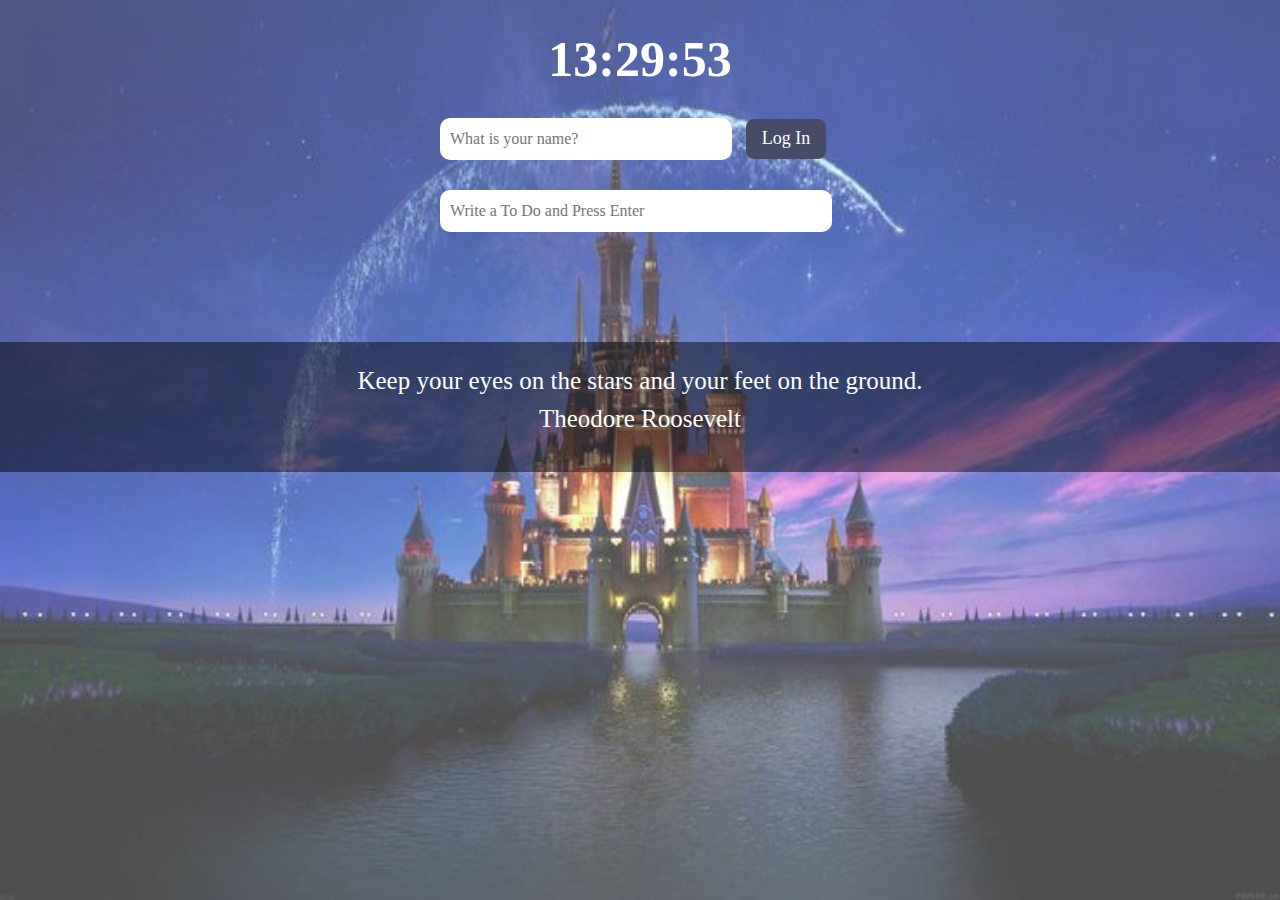
<file: Day03/html/index.html>
<!DOCTYPE html>
<html lang="ko">
<head>
    <meta charset="UTF-8">
    <meta name="viewport" content="width=device-width, initial-scale=1.0">
    <link rel="stylesheet" href="../css/style.css">
    <title>Login</title>
</head>
<body>

    <div id="weather">
        <span></span>
        <span></span>
    </div>

    <h1 class="hidden" id="greeting"></h1>

    <h2 id="clock">00:00:00</h2>

    <form class="hidden" id="login-form" >
            <input type="text"
                   required
                   maxlength = "15"
                   placeholder="What is your name?" >
            <input type="submit" value="Log In">
    </form>
    <form id="todo-form">
        <input type="text" placeholder="Write a To Do and Press Enter" required />
    </form>
    <ul id="todo-list"></ul>
    <div id="quote">
        <p align="center"></p>
        <p align="center"></p>
    </div>
 

    <script src="../js/Login.js"></script>
    <script src="../js/Clock.js"></script>
    <script src="../js/Quotes.js"></script>
    <script src="../js/Background.js"></script>
    <script src="../js/TodoList.js"></script>
    <script src="../js/Weather.js"></script>
</body> 
</html>
</file>
<file: Day03/css/style.css>
@font-face {
    font-family: 'HancomMalangMalang-Regular';
    src: url('https://fastly.jsdelivr.net/gh/projectnoonnu/2406-1@1.0/HancomMalangMalang-Regular.woff2') format('woff2');
    font-weight: 400;
    font-style: normal;
}

@font-face {
    font-family: 'YoonChildfundkoreaDaeHan';
    src: url('https://fastly.jsdelivr.net/gh/projectnoonnu/2408@1.0/YoonChildfundkoreaDaeHan.woff2') format('woff2');
    font-weight: normal;
    font-style: normal;
}

*{
    font-family: 'ONE-Mobile-POP';
    margin: 0 auto;
}

.hidden {
    display: none;
  }

#login-form, #todo-form{
    margin: 30px auto;
    width: 400px;
}

#login-form > input[type="text"]{
    width: 280px;
    height: 40px;
    border-radius: 10px;
    font-size: 16px;
    padding-left: 10px;
    border: #fff;
}

#login-form > input[type="submit"]{
    width: 80px;
    height: 40px;
    border-radius: 8px;
    font-size: 18px;
    color: rgb(255, 255, 255);
    background-color: #474b66;
    border: #474b66;
    margin-left: 10px;
}

#todo-form > input[type="text"]{
    width: 380px;
    height: 40px;
    border-radius: 10px;
    font-size: 16px;
    padding-left: 10px;
    border: #fff;

}


img {
    position:absolute;
    width:100%;
    height:100%;
    left: 0px;
    top: 0px;
    right:0px;
    bottom:0px;
    z-index: -1;
    opacity:70%;
}

#clock{
    width: 400px;
    text-align: center;
    font-size: 50px;
    margin: auto;
    margin-top: 30px;
    color: #fff;
}

#greeting{
    width: 400px;
    text-align: center;
    font-size: 60px;
    margin: auto;
    margin-top: 100px;
    color: #fff;
}

#quote{
    width: 100%;
    background-color: #00000077;
    height: 130px;
    font-size: 25px;
    margin: 110px 0 0 0 ;
    color: #ffffff;
    font-family: 'HancomMalangMalang-Regular';
}
#quote>p:first-child{
    padding: 25px 0 10px 0;
}

#todo-list{
    width: 40%;
    margin-top: 50px;
    border-radius: 10px;
    background-color: #ffffff5b;
}

li{
    direction: none;
    padding: 5px 0;
}

button{
    margin: 0 10px;
    border: none;
    background-color: #ffffff00;
}

#weather{
    margin: 30px;
    font-size: 20px;
    color: #fff;
}
</file>
